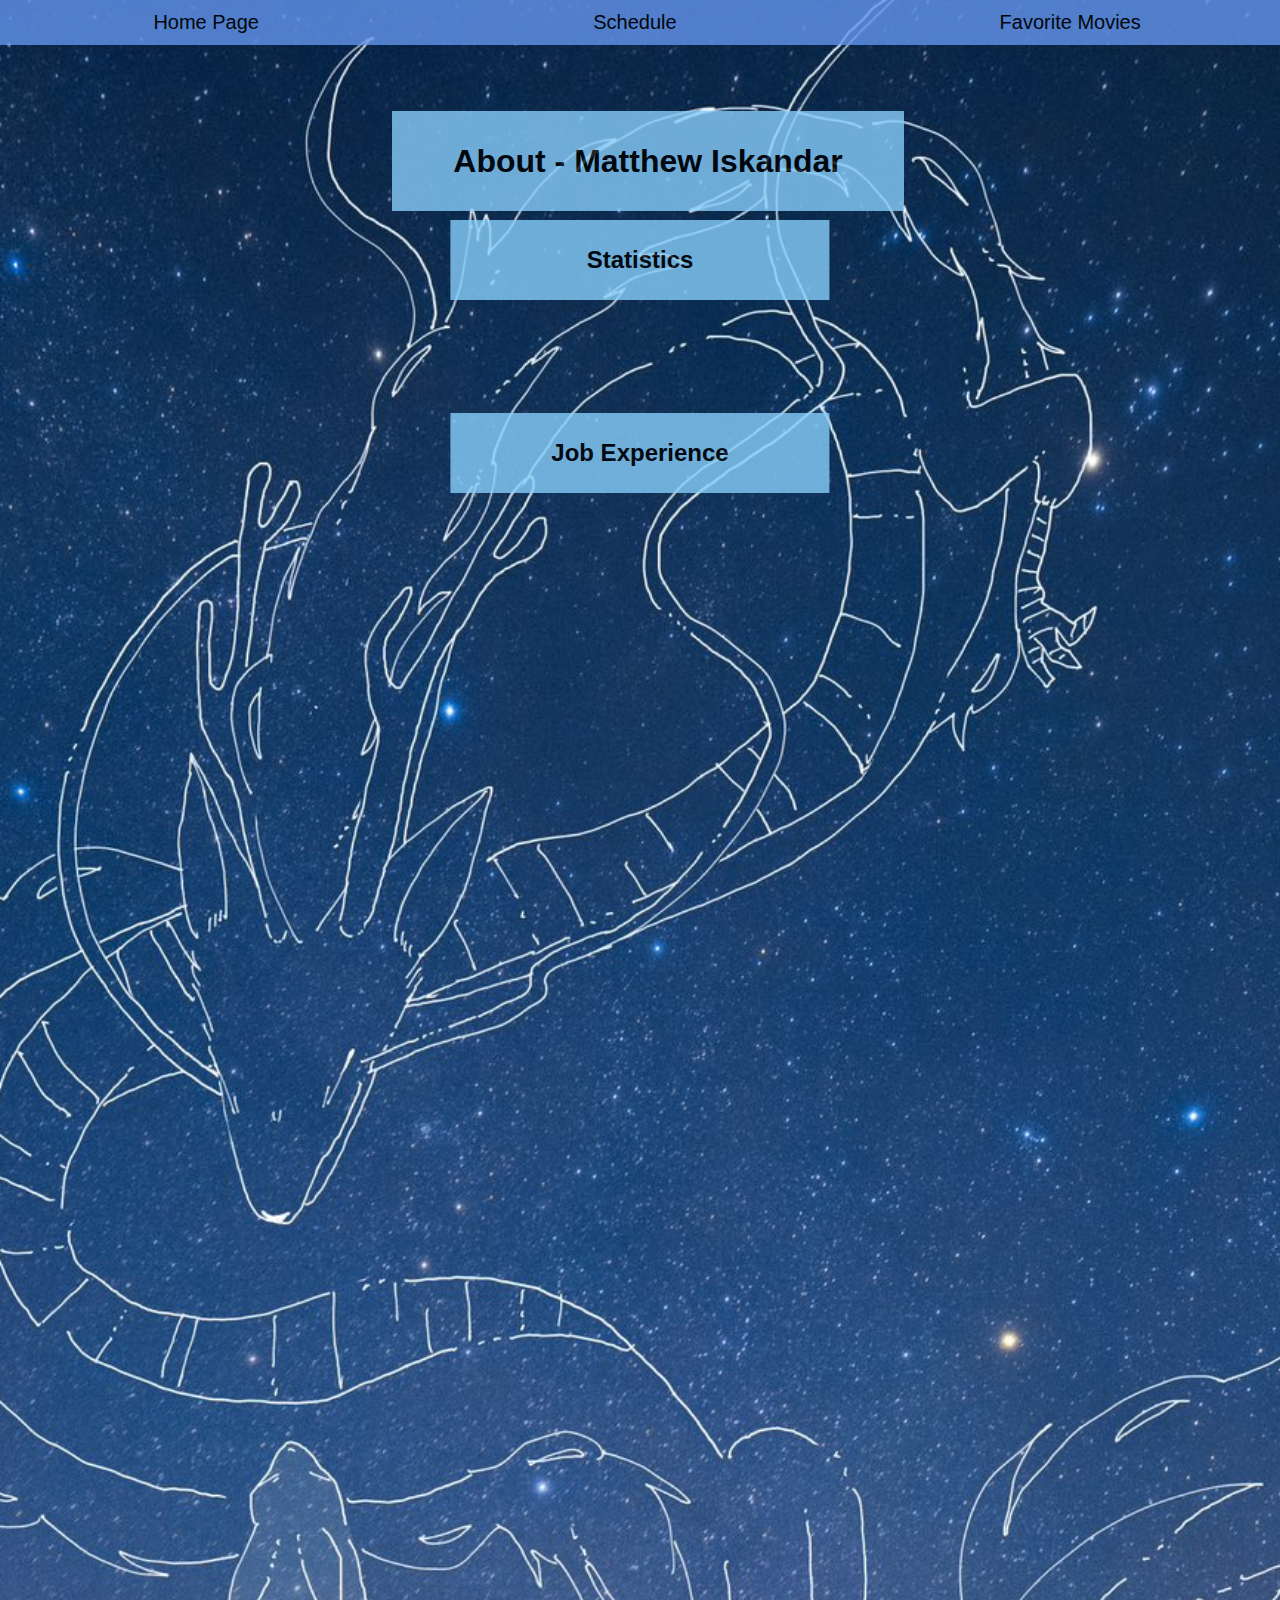
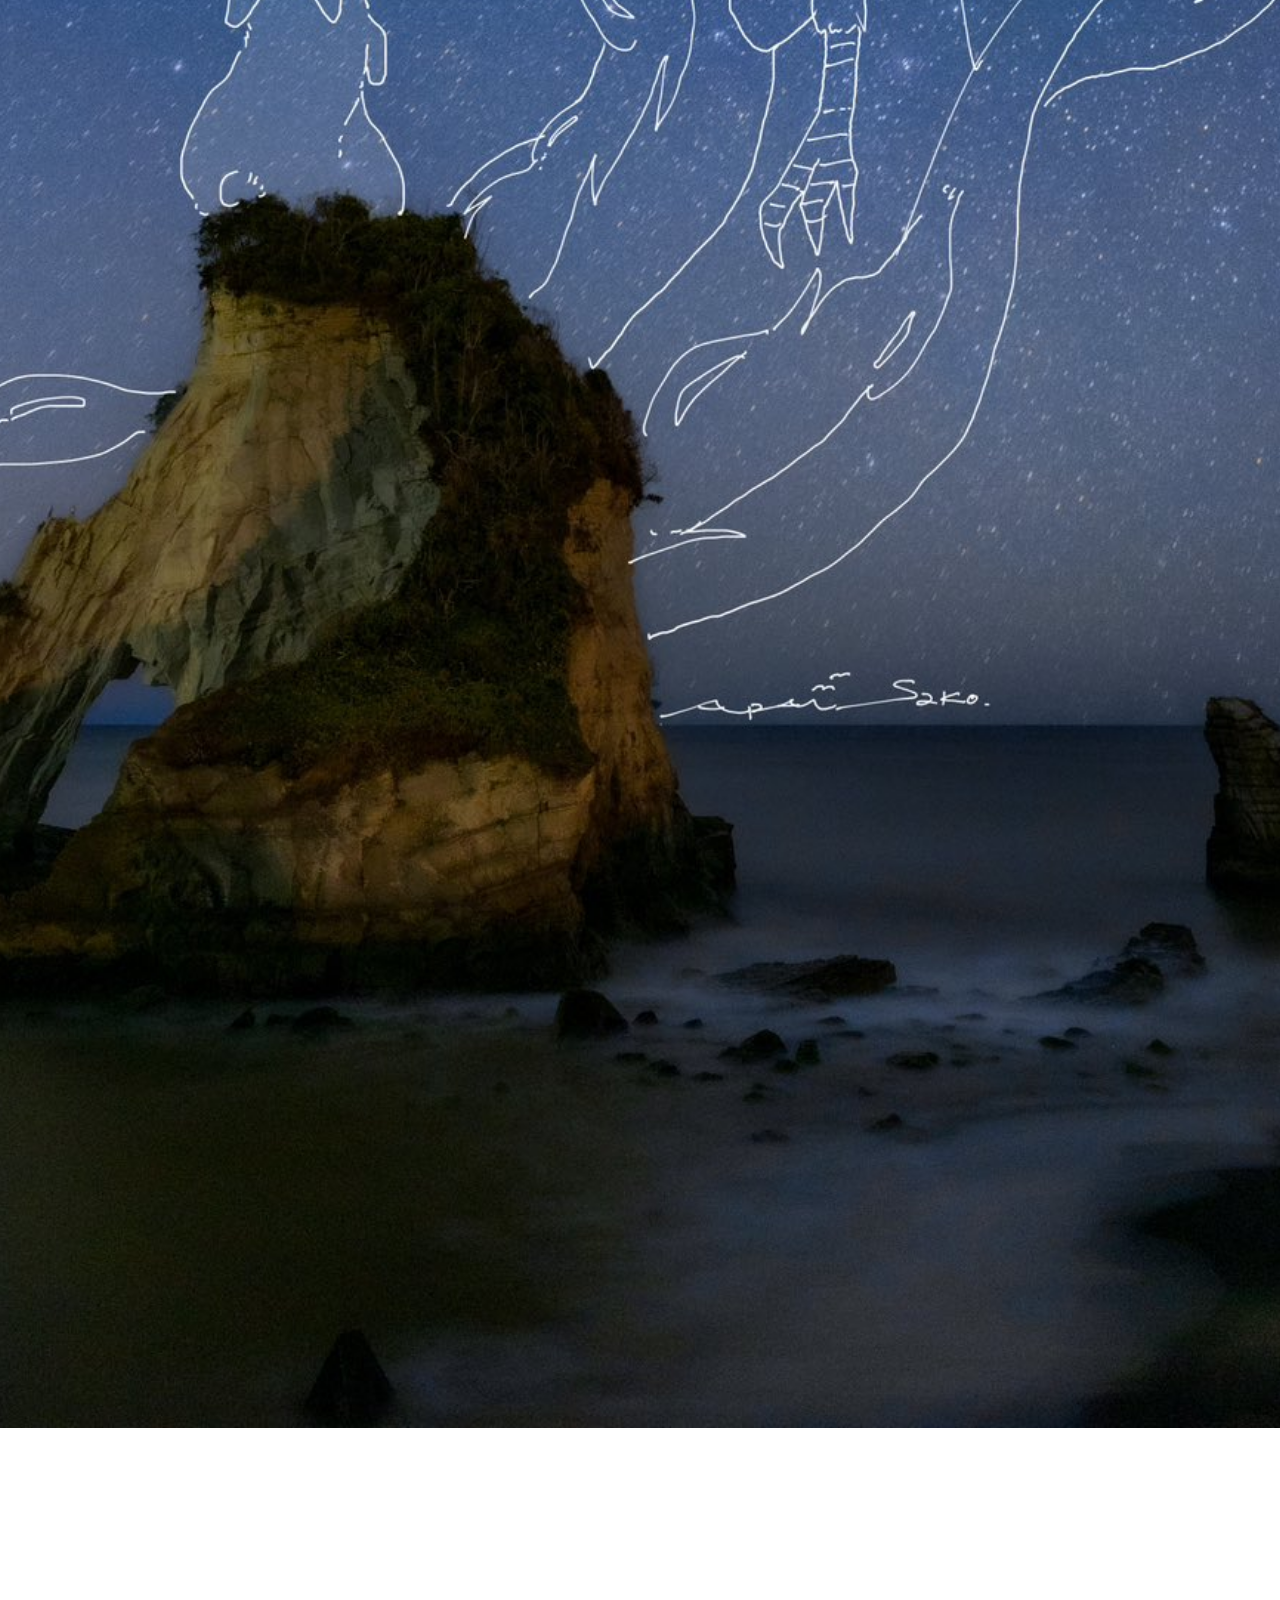
<file: index.html>
<!DOCTYPE html>
<html lang="en">
<head>
    <meta charset="UTF-8">
    <title>About Me</title>
    <link rel="stylesheet" href = "styles.css">

</head>
  <body class = "background-image">

    <div class ="footer">
        <form action="index.html">
            <input type="submit" value="Home Page">
        </form>
        <form action="classSchedule.html">
            <input type="submit" value="Schedule">
        </form>
        <form action="favoriteMovies.html">
            <input type="submit" value="Favorite Movies">
        </form>
    </div>



    <h1 class = "title">About - Matthew Iskandar</h1>

    <h3 class = "email">Email: iskanmat000@hsestudents.org</h3>

    <h2 class = "header">Statistics <br> -------------- <br> Intelligence: 17/20 <br> Strength: 11/20 <br> Agility: 15/20 <br> Artistry: 15/20 <br> Communication: 12/20 <br> Driving: 7/20 <br> "The cost of perfection is infinite" </h2>
    <img class = "profile" src="IMG_2559.jpg">
    <h2 class = "generic" style = "top: -100px;">Job Experience <br> -------------- <br> Kitchen Staff & Front End <br> @ Okaya Sushi and Hibachi <br> ______________ <br> Internship @ BlAIzing Academy</h2>

  </body>
</html>
</file>
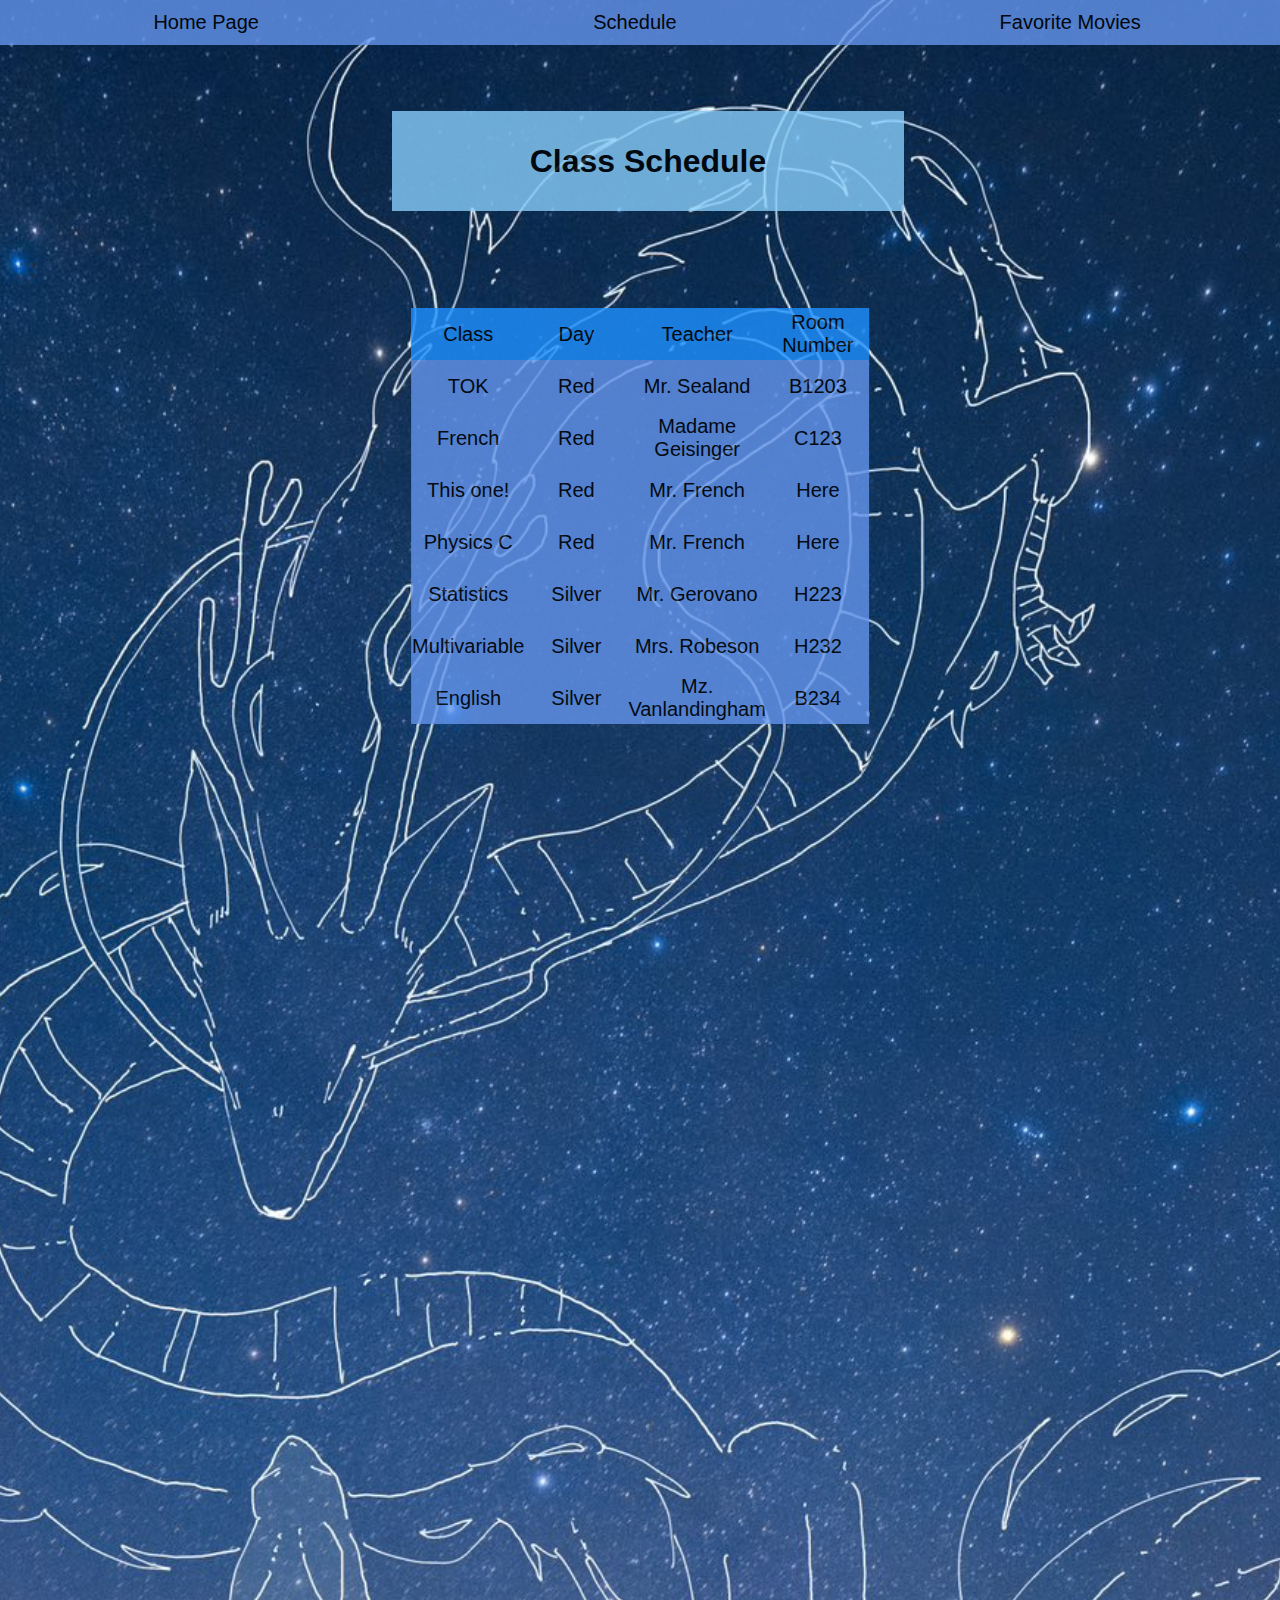
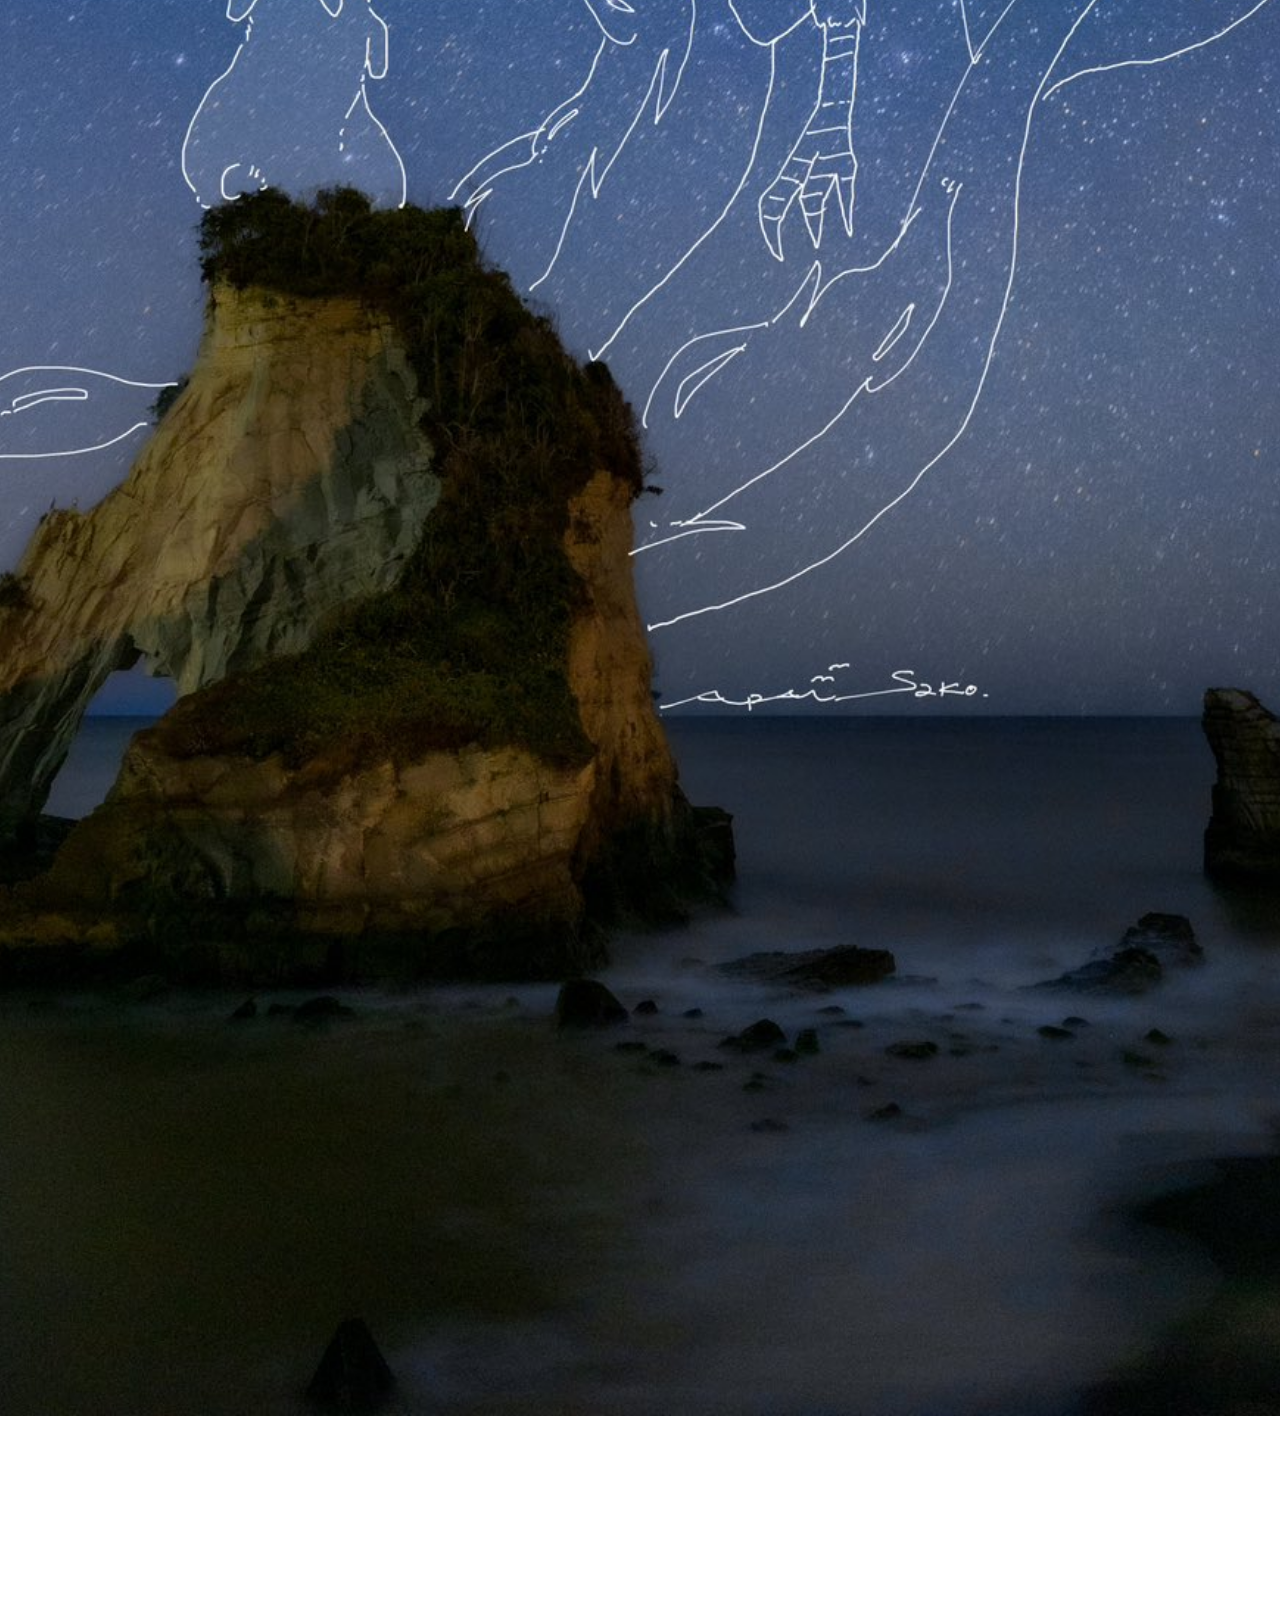
<file: classSchedule.html>
<!DOCTYPE html>
<html lang="en">
<head>
    <meta charset="UTF-8">
    <title>Class Schedule</title>
    <link rel="stylesheet" href = "styles.css">

</head>
    <body class = "background-image">
        <h1 class = "title">Class Schedule</h1>

        <h3 class = "email">Email: iskanmat000@hsestudents.org</h3>

        <table>
            <tr class = "label">
                <td>Class</td>
                <td>Day</td>
                <td>Teacher</td>
                <td>Room Number</td>
            </tr>
            <tr>
                <td>TOK</td>
                <td>Red</td>
                <td>Mr. Sealand</td>
                <td>B1203</td>
            </tr>
            <tr>
                <td>French</td>
                <td>Red</td>
                <td>Madame Geisinger</td>
                <td>C123</td>
            </tr>
            <tr>
                <td>This one!</td>
                <td>Red</td>
                <td>Mr. French</td>
                <td>Here</td>
            </tr>
            <tr>
                <td>Physics C</td>
                <td>Red</td>
                <td>Mr. French</td>
                <td>Here</td>
            </tr>
            <tr>
                <td>Statistics</td>
                <td>Silver</td>
                <td>Mr. Gerovano</td>
                <td>H223</td>
            </tr>
            <tr>
                <td>Multivariable</td>
                <td>Silver</td>
                <td>Mrs. Robeson</td>
                <td>H232</td>
            </tr>
            <tr>
                <td>English</td>
                <td>Silver</td>
                <td>Mz. Vanlandingham</td>
                <td>B234</td>
            </tr>
        </table>

        <div class ="footer">
            <form action="index.html">
                <input type="submit" value="Home Page">
            </form>
            <form action="classSchedule.html">
                <input type="submit" value="Schedule">
            </form>
            <form action="favoriteMovies.html">
                <input type="submit" value="Favorite Movies">
            </form>
        </div>
    </body>
</html>
</file>
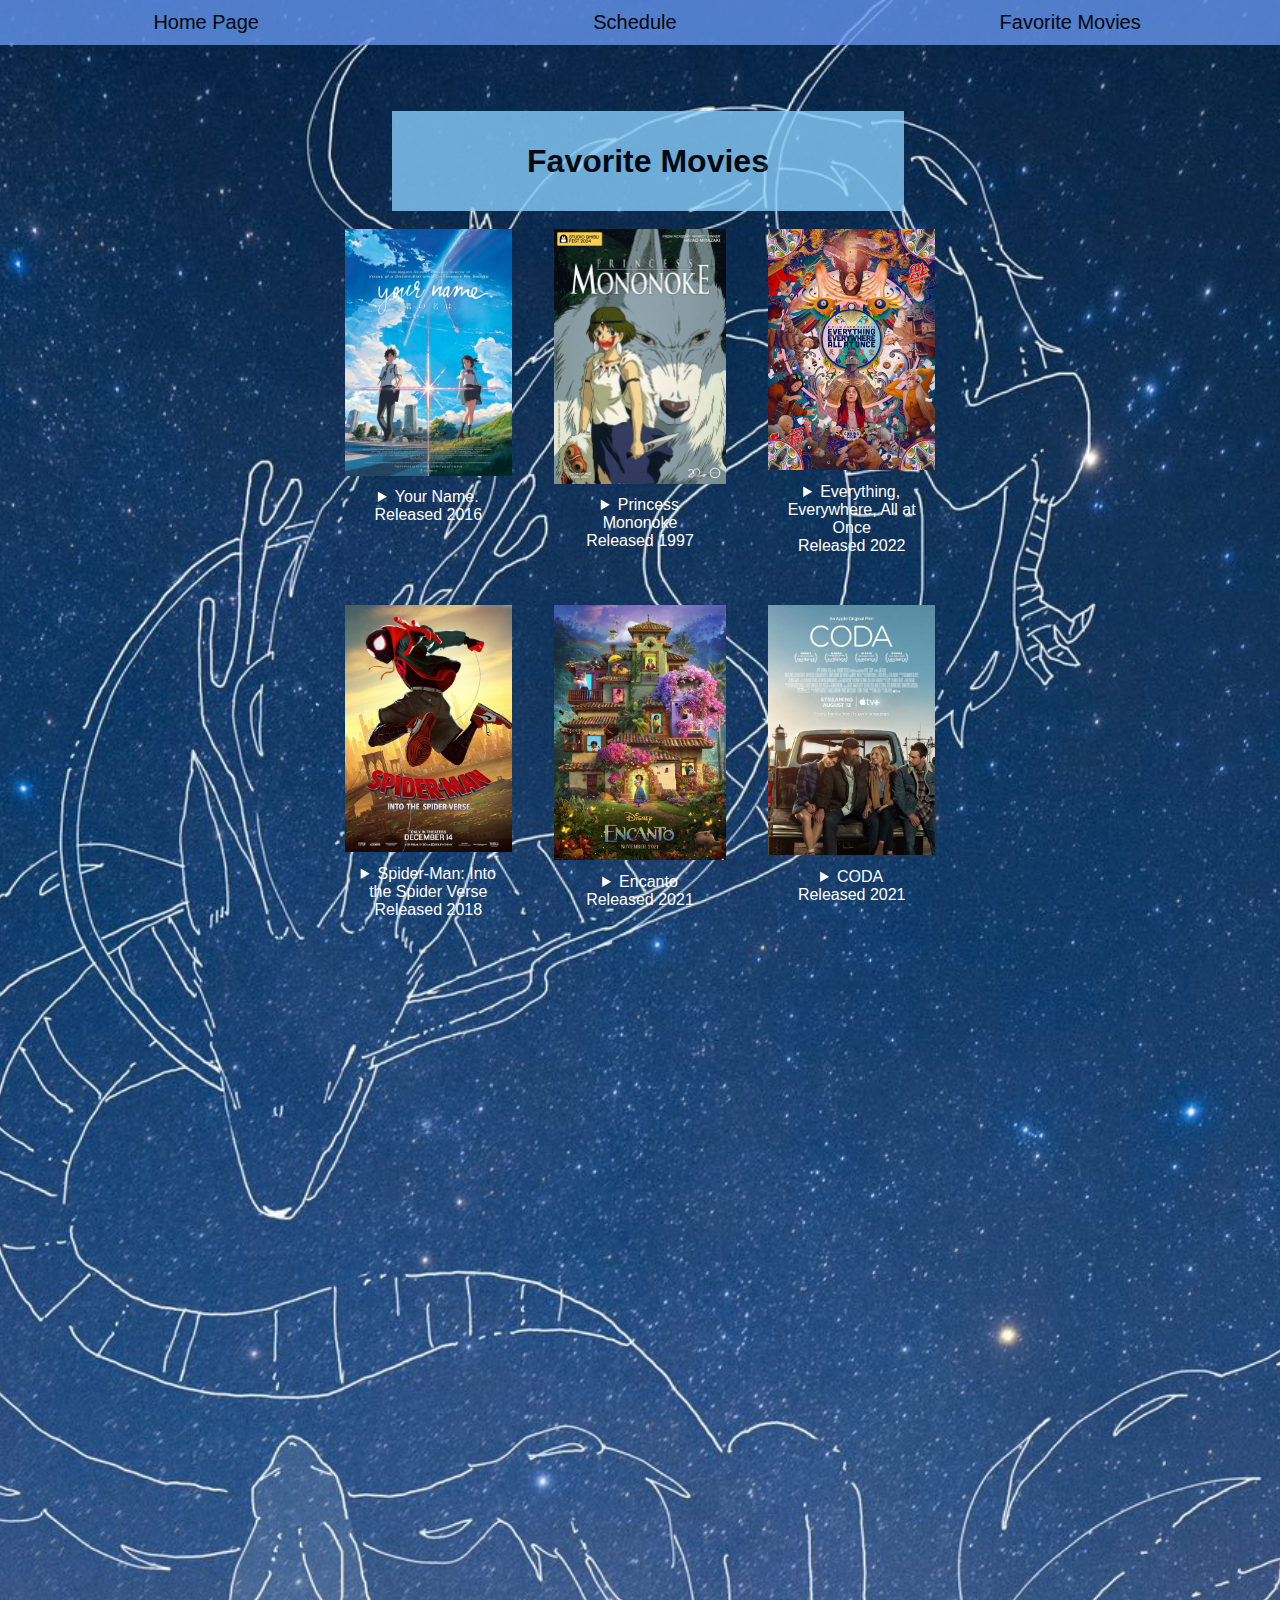
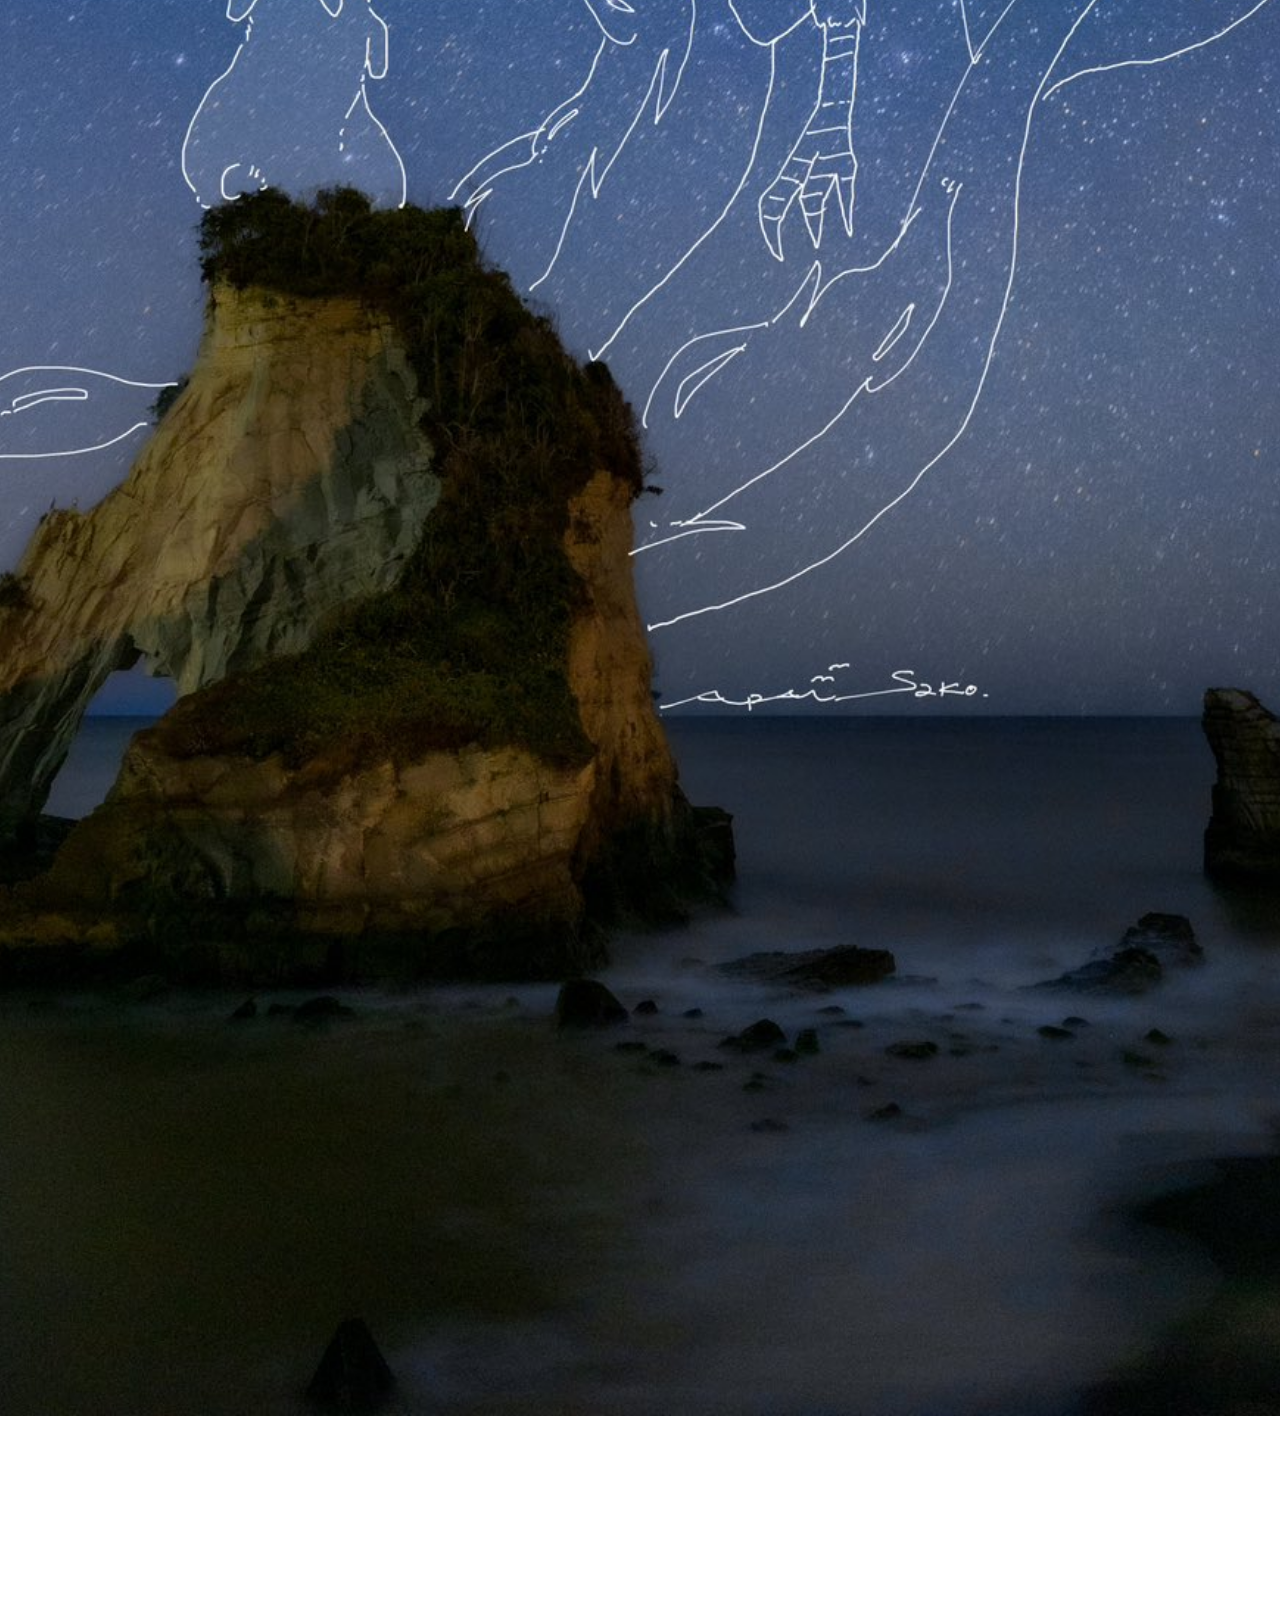
<file: favoriteMovies.html>
<!DOCTYPE html>
<html lang="en">
<head>
    <meta charset="UTF-8">
    <title>Favorite Movies</title>
    <link rel="stylesheet" href = "styles.css">

</head>
  <body class = "background-image">
    <h1 class = "title">Favorite Movies</h1>

    <h3 class = "email">Email: iskanmat000@hsestudents.org</h3>

    <div class ="footer">
      <form action="index.html">
        <input type="submit" value="Home Page">
      </form>
      <form action="classSchedule.html">
        <input type="submit" value="Schedule">
      </form>
      <form action="favoriteMovies.html">
        <input type="submit" value="Favorite Movies">
      </form>
    </div>


    <div class = "movies">
      <div class = "box">
        <a href = https://www.imdb.com/title/tt5311514/?scrlybrkr=7a5ca9f2>
          <img src="kiminonawa.jpg">
        </a>
        <details>
          <summary>Your Name. <br> Released 2016</summary>
          <p> Directed by Makoto Shinkai <br> The Second Highest Grossing Animated Film in Japan </p>

        </details>
      </div>

      <div class = "box">
        <a href = https://www.imdb.com/title/tt0119698/?ref_=nv_sr_srsg_0_tt_8_nm_0_in_0_q_princess%2520monon>
          <img src="もののけ.jpg">
        </a>
        <details>
          <summary>Princess Mononoke <br> Released 1997</summary>
          <p> Directed by Hayao Miyazaki<br> Highest Grossing Film in Japan before the release of Titanic </p>

        </details>
      </div>

      <div class = "box">
        <a href = https://www.imdb.com/title/tt6710474/?ref_=nv_sr_srsg_0_tt_7_nm_1_in_0_q_everything%2520ever>
          <img src="Everything.jpg">
        </a>
        <details>
          <summary>Everything, Everywhere, All at Once<br> Released 2022</summary>
          <p> Directed by Daniel Kwan and Daniel Scheinert <br> Won the Oscar for Best Picture (2022)</p>

        </details>
      </div>

      <div class = "box">
        <a href = https://www.imdb.com/title/tt4633694/?ref_=nv_sr_srsg_8_tt_8_nm_0_in_0_q_spiderm>
          <img src="Into%20the%20Spiderverse.jpg">
        </a>
        <details>
          <summary> Spider-Man: Into the Spider Verse <br> Released 2018 </summary>
          <p>Directed by Bob Persichetti, Peter Ramsey, and Rodney Rothman <br> Won the Academy Award for Best Animated Feature Film (2019)</p>

        </details>
      </div>

      <div class = "box">
        <a href = https://www.imdb.com/title/tt2953050/?ref_=fn_al_tt_1>
          <img src="Encanto.jpg">
        </a>
        <details>
          <summary> Encanto <br> Released 2021 </summary>
          <p>Directed by Jared Bush and Byron Howard <br> Won the Academy Award for Best Picture (2022)</p>

        </details>
      </div>

      <div class = "box">
        <a href = https://www.imdb.com/title/tt10366460/?ref_=nv_sr_srsg_0_tt_6_nm_2_in_0_q_coda>
          <img src="Coda.jpg">
        </a>
        <details>
          <summary> CODA <br> Released 2021 </summary>
          <p>Directed by Sian Heder <br> Won the Oscar for Best Picture (2021)</p>

        </details>
      </div>

    </div>
  </body>
</html>
</file>
<file: styles.css>
.background-image {
    height: 3000px;
    background-image: url("Dragon and Bunny.jpeg"); /* Path to the image file */
    background-position: center; /* Centers the image within the element */
    background-size: cover;
    background-repeat: no-repeat; /* Prevents the image from repeating */
    overflow-y:scroll;
}

body{
    font-family: Sans-serif;
}

table{
    position: relative;
    transform: translate(-50%);
    margin-left: 50%;
    top: 10%;
    font-size: 20px;
    background-color: CornflowerBlue;
    opacity: 80%;
    border-collapse: collapse;
    text-align: center;
}

.label{
    background-color: DodgerBlue;
}

tr td{
    height: 50px;
    width: 100px;
}

h1{
    position: fixed;
    background-color: LightSkyBlue;
    top: 10%;
    color:black;
    width: 40%;
    line-height: 100px;
    align:center;
    text-align: center;
    margin-left: 50%;
    Opacity: 80%;
    transform: translate(-50%);
    z-index: 3;
}

h2{
    position: relative;
    background-color: LightSkyBlue;
    color:black;
    width: 30%;
    line-height: 80px;
    align:center;
    text-align: center;
    margin-left: 50%;
    Opacity: 80%;
    transform: translate(-50%);
    top: 200px;
    overflow: hidden;
    height: 80px;
}

.footer{
    display:grid;
    grid-template-columns:33% 34% 34%;
    position:fixed;
    Opacity: 80%;
    color:black;
    width:100%;
    height:10%;
    top:0%;
    left:-5px;
    z-index: 3;
}

.movies{
    display:grid;
    grid-template-columns: 33% 34% 33%;
    position: relative;
    transform: translate(-50%);
    top: 200px;
    margin-left: 50%;
}



.email{
    position: absolute;
    top: 380%;
    opacity: 80%;
    color:white;
}

input{
    padding: 5px;
    height:50%;
    top:-50px;
    width:100%;
    font-size:20px;
    background-color: CornflowerBlue;
    border: none;
}

input:hover{
    animation-name: grow;
    animation-duration:.5s;
    animation-fill-mode: forwards;
}

h2:hover{
    position: relative;
    background-color: LightSkyBlue;
    color:black;
    width: 30%;
    line-height: 40px;
    align:center;
    text-align: center;
    margin-left: 50%;
    Opacity: 80%;
    transform: translate(-75%);
    top: 200px;
    height: 500px;
    overflow: hidden;
    font-size:20px;
    width: 25%;
}

h2:hover + img {
    animation-name: fadeIn;
    animation-duration: 1s;
    animation-fill-mode:forwards;
}

.box{
 margin: 10%;
 text-align: center;
}

summary{
    margin: 5%;
    color: white;
}

p{
    color: white;
    width: 120%;
    transform : translate(-10%);
}

img{
    width: 100%;
    transition: transform 0.2s ease-in-out;

}

img:hover{
    transform: scale(1.05);
}

.profile{
    opacity: 0;
    position: relative;
    top: -186px;
    margin-left: 56%;
    width: 14%;
    height:12.3%;
}

.header:hover{
    animation-name: expand;
    animation-duration:1s;
    animation-fill-mode:forwards;
}

.generic:hover{
    animation-name: fix;
    animation-duration:1s;
    animation-fill-mode:forwards;
}

@keyframes fix{
    from{height:80px; font-size: 25px; line-height: 80px; width: 30%; transform: translate(-50%);}
    to{height:260px; font-size: 20px; line-height: 40px; width 30%; transform: translate(-50%);}
}

@keyframes expand{
    from{height:80px; font-size: 25px; line-height: 80px; width: 30%; transform: translate(-50%);}
    to{height:370px; font-size: 20px; line-height: 40px; width 30%; transform: translate(-80%);}
}

@keyframes grow{
    from{height:50%; font-size: 20px;}
    to{height:100%; font-size: 30px;}
}

.title{
    animation-name: slide;
    animation-duration: 2s;
    animation-fill-mode: forwards;
}

@keyframes slide{
    from {left: -800px; opacity: 0%;}
    to {left: 0px; opacity: 80%;}
}

@keyframes fadeIn{
    from{opacity:0%;}
    to{opacity:100%;}
}
</file>
